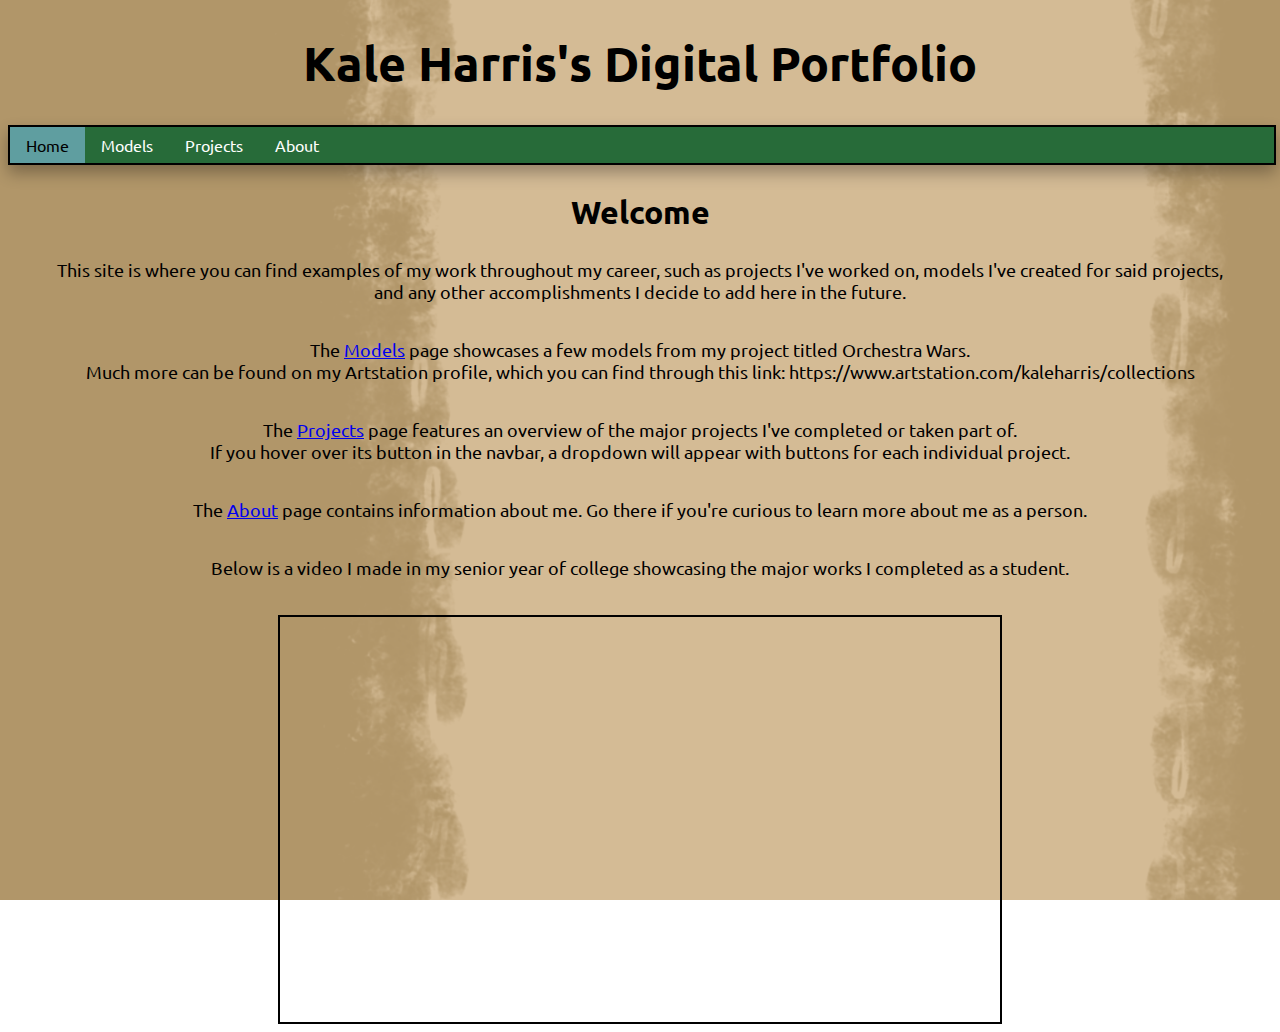
<file: index.html>
<!DOCTYPE html>
<html lang="en-US">

<head>
    <link href="style.css" rel="stylesheet">
    <link rel="preconnect" href="https://fonts.googleapis.com">
    <link rel="preconnect" href="https://fonts.gstatic.com" crossorigin>
    <link href="https://fonts.googleapis.com/css2?family=Ubuntu:wght@300&display=swap" rel="stylesheet">
    <title>Kale Harris's Digital Portfolio</title>
</head>

<body>
    <header>
        <h1>Kale Harris's Digital Portfolio</h1>
        <div>
            <ul>
                <li><a class="active" href="https://kaleharris.github.io/index">Home</a></li>
                <li><a href="https://kaleharris.github.io/models">Models</a></li>
                <li class="dropdown">
                    <a class="dropbtn" href="https://kaleharris.github.io/projects">Projects</a>
                    <div class="dropdown-content">
                        <a href="https://kaleharris.github.io/project-pages/orchestra-wars">Orchestra Wars</a>
                        <a href="https://kaleharris.github.io/project-pages/slime-hunter">Slime Hunter</a>
                    </div>
                </li>
                <li><a href="https://kaleharris.github.io/about">About</a></li>
            </ul>
        </div>
    </header>
    <div>
        <h2>Welcome</h2>
        <p>
            This site is where you can find examples of my work throughout my career, 
            such as projects I've worked on, models I've created for said projects,<br>
            and any other accomplishments I decide to add here in the future.
        </p>
        <p>
            The <a href="https://kaleharris.github.io/models">Models</a> page showcases a few models from my project titled Orchestra Wars.<br>
            Much more can be found on my Artstation profile, which you can find through this link: https://www.artstation.com/kaleharris/collections
        </p>
        <p> 
            The <a href="https://kaleharris.github.io/projects">Projects</a> page features an overview of the major projects I've completed or taken part of.<br>
            If you hover over its button in the navbar, a dropdown will appear with buttons for each individual project.
        </p>
        <p>
            The <a href="https://kaleharris.github.io/about">About</a> page contains information about me. Go there if you're curious to learn more about me as a person.
        </p>
        <p>Below is a video I made in my senior year of college showcasing the major works I completed as a student.</p>
        <iframe width="720" height="405" src="https://www.youtube.com/embed/_RWRr83VsrQ" title="YouTube video player"
            frameborder="0"
            allow="accelerometer; autoplay; clipboard-write; encrypted-media; gyroscope; picture-in-picture"
            allowfullscreen></iframe>
    </div>
</body>

</html>
</file>
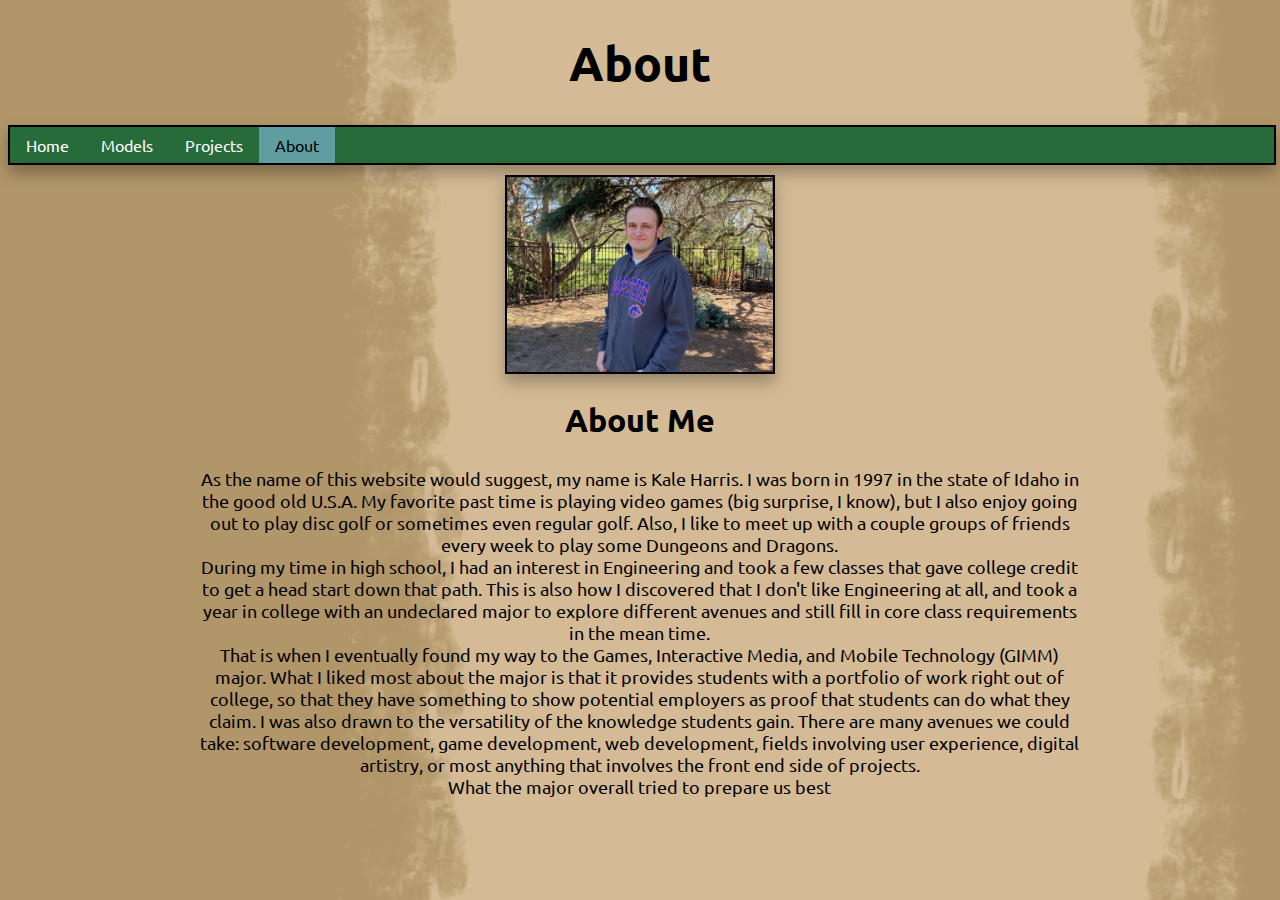
<file: about.html>
<!DOCTYPE html>
<html lang="en-US">

<head>
    <link href="style.css" rel="stylesheet">
    <link rel="preconnect" href="https://fonts.googleapis.com">
    <link rel="preconnect" href="https://fonts.gstatic.com" crossorigin>
    <link href="https://fonts.googleapis.com/css2?family=Ubuntu:wght@300&display=swap" rel="stylesheet">
    <title>Kale Harris's Digital Portfolio</title>
</head>

<body>
    <header>
        <h1>About</h1>
        <div>
            <ul>
                <li><a href="https://kaleharris.github.io/index">Home</a></li>
                <li><a href="https://kaleharris.github.io/models">Models</a></li>
                <li class="dropdown">
                    <a class="dropbtn" href="https://kaleharris.github.io/projects">Projects</a>
                    <div class="dropdown-content">
                        <a href="https://kaleharris.github.io/project-pages/orchestra-wars">Orchestra Wars</a>
                        <a href="https://kaleharris.github.io/project-pages/slime-hunter">Slime Hunter</a>
                    </div>
                </li>
                <li><a class="active" href="https://kaleharris.github.io/about">About</a></li>
            </ul>
        </div>
    </header>
    <div class="row">
        <div class="column left">&nbsp;</div>
        <div class="column middle">
            <img style="height: 10%; width: 30%; margin-top: 10px; border: 2px solid black; box-shadow: 0px 8px 16px 0px rgba(0, 0, 0, 0.3);"
                src="images/itsme.png">
            <h2 style="text-align: center;">About Me</h2>
            <p>
                As the name of this website would suggest, my name is Kale Harris. I was 
                born in 1997 in the state of Idaho in the good old U.S.A. My favorite past
                time is playing video games (big surprise, I know), but I also enjoy going out to play
                disc golf or sometimes even regular golf. Also, I like to meet up with a couple
                groups of friends every week to play some Dungeons and Dragons. <br>
                During my time in high school, I had an interest in Engineering and took a
                few classes that gave college credit to get a head start down that path. This
                is also how I discovered that I don't like Engineering at all, and took a 
                year in college with an undeclared major to explore different avenues and 
                still fill in core class requirements in the mean time. <br>
                That is when I eventually found my way to the Games, Interactive Media, and Mobile
                Technology (GIMM) major. What I liked most about the major is that it provides
                students with a portfolio of work right out of college, so that they have something
                to show potential employers as proof that students can do what they claim. I was
                also drawn to the versatility of the knowledge students gain. There are many
                avenues we could take: software development, game development, web development,
                fields involving user experience, digital artistry, or most anything that
                involves the front end side of projects.<br>
                What the major overall tried to prepare us best
            </p>
        </div>
        <div class="column right">&nbsp;</div>
    </div>
</body>

</html>
</file>
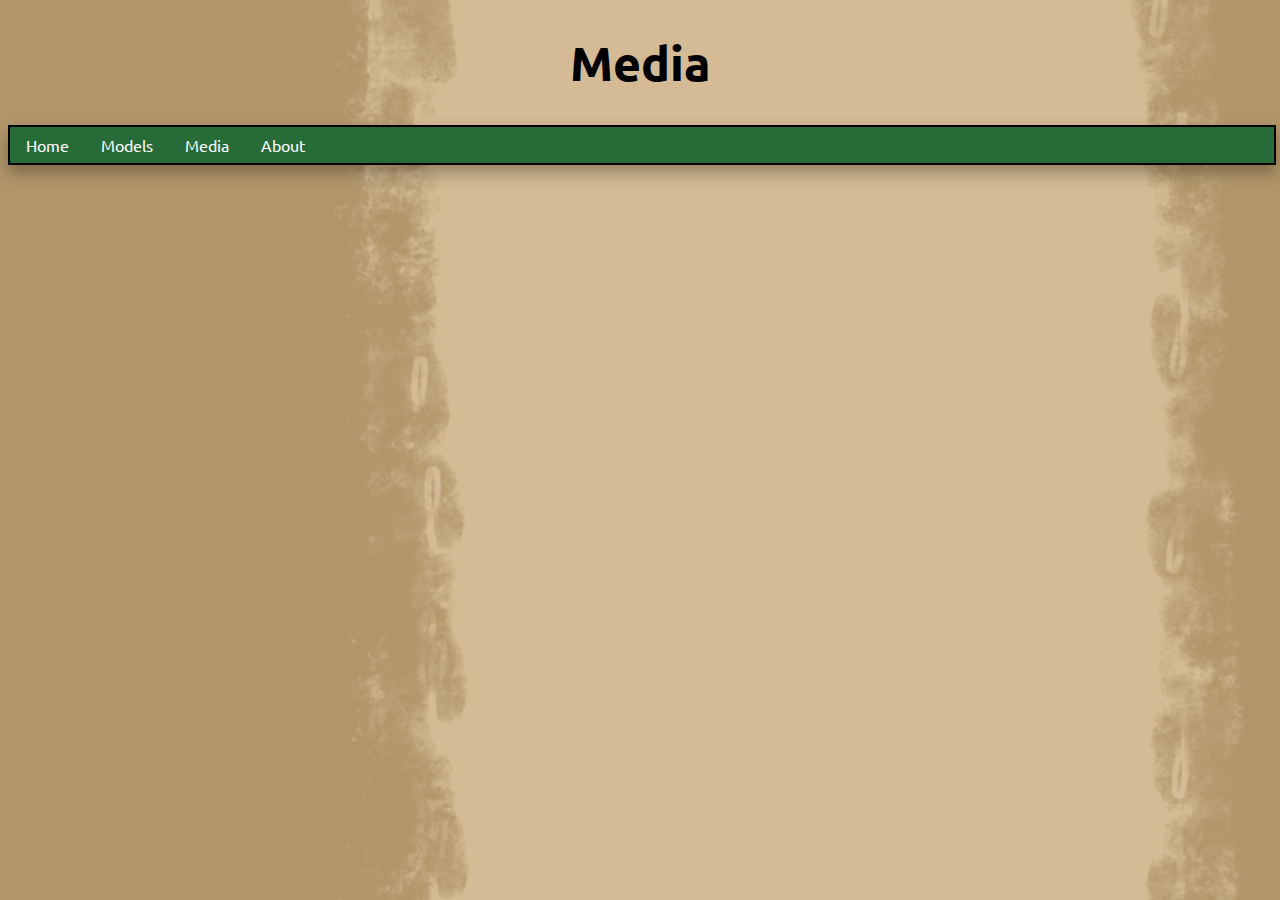
<file: media.html>
<!DOCTYPE html>
<html>
    <head>
        <link href="style.css" rel="stylesheet">
        <link rel="preconnect" href="https://fonts.googleapis.com">
        <link rel="preconnect" href="https://fonts.gstatic.com" crossorigin>
        <link href="https://fonts.googleapis.com/css2?family=Ubuntu:wght@300&display=swap" 
        rel="stylesheet">
        <title>Kale Harris's Digital Portfolio</title>
    </head>
    <body>
        <h1>Media</h1>
        <div>
            <ul>
                <li><a href="https://kaleharris.github.io/index">Home</a></li>
                <li><a href="https://kaleharris.github.io/models">Models</a></li>
                <li><a href="https://kaleharris.github.io/media">Media</a></li>
                <li><a href="https://kaleharris.github.io/about">About</a></li>
            </ul>
        </div>
    </body>
</html>
</file>
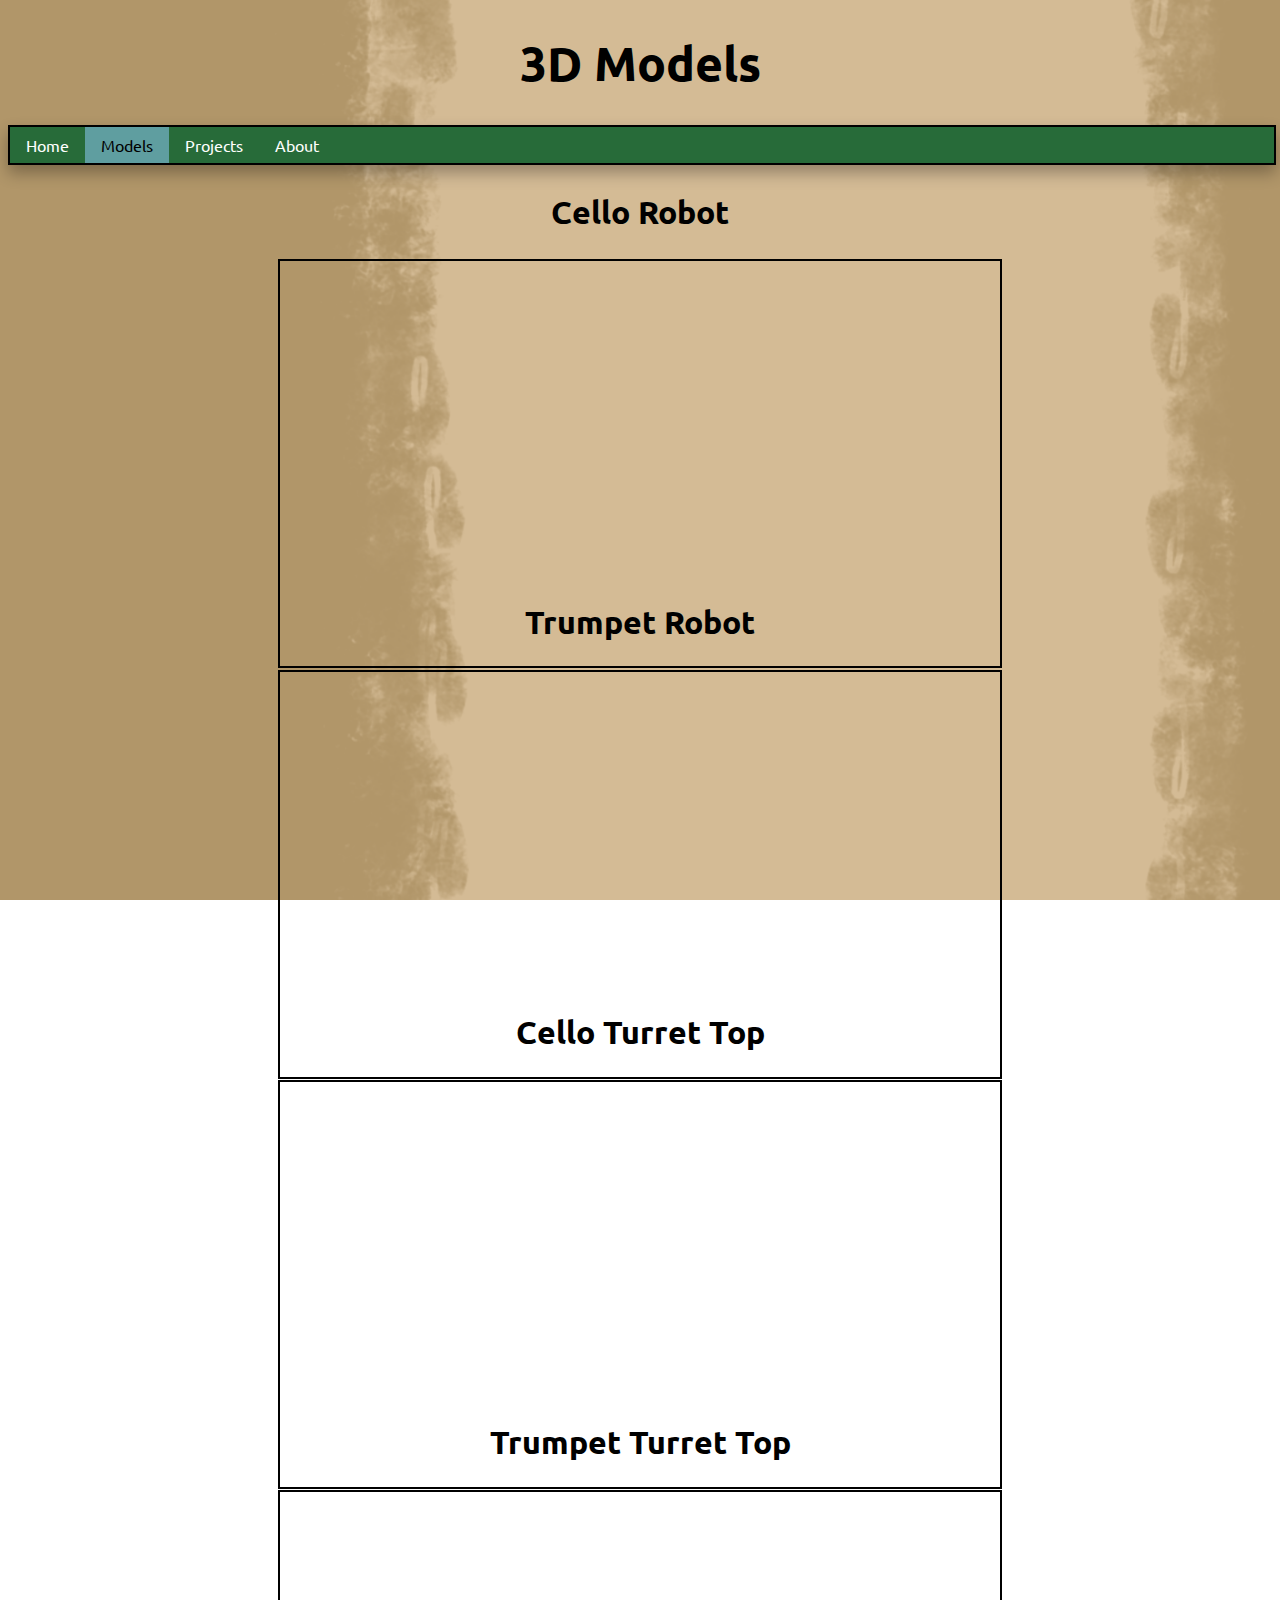
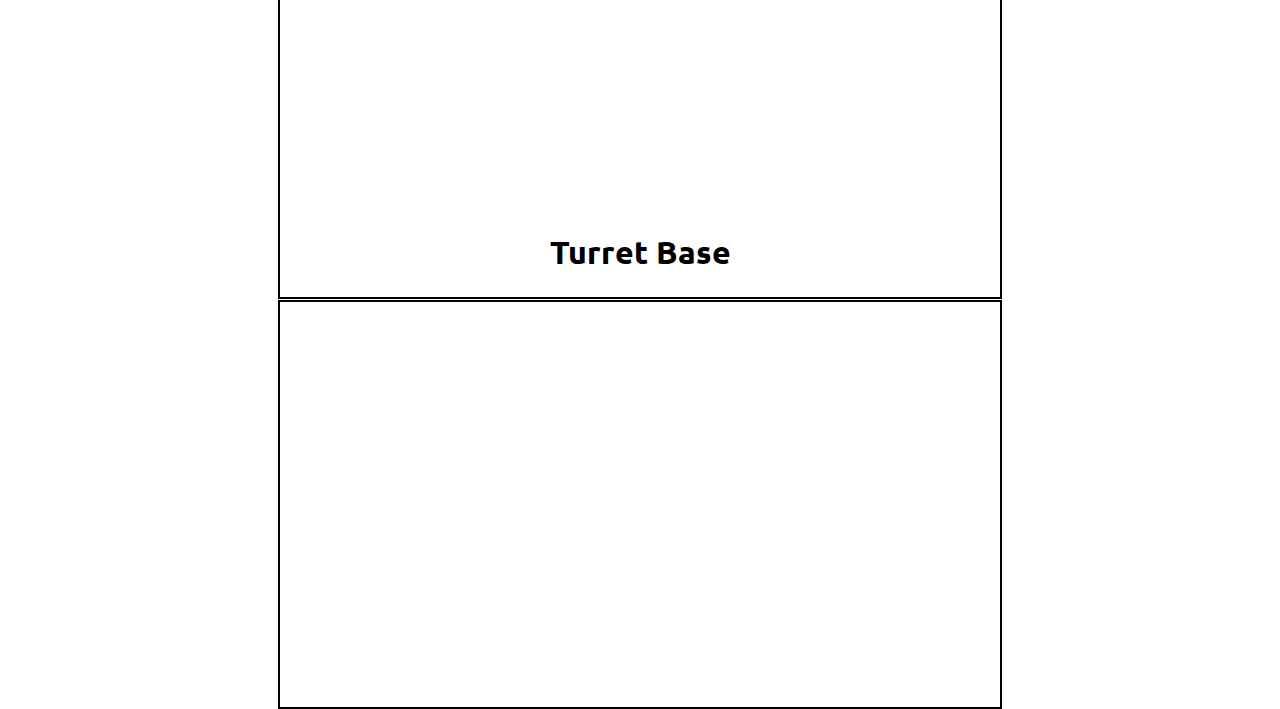
<file: models.html>
<!DOCTYPE html>
<html lang="en-US">

<head>
    <link href="style.css" rel="stylesheet">
    <link rel="preconnect" href="https://fonts.googleapis.com">
    <link rel="preconnect" href="https://fonts.gstatic.com" crossorigin>
    <link href="https://fonts.googleapis.com/css2?family=Ubuntu:wght@300&display=swap" rel="stylesheet">
    <title>Kale Harris's Digital Portfolio</title>
</head>

<body>
    <header>
        <h1>3D Models</h1>
        <div>
            <ul>
                <li><a href="https://kaleharris.github.io/index">Home</a></li>
                <li><a class="active" href="https://kaleharris.github.io/models">Models</a></li>
                <li class="dropdown">
                    <a class="dropbtn" href="https://kaleharris.github.io/projects">Projects</a>
                    <div class="dropdown-content">
                        <a href="https://kaleharris.github.io/project-pages/orchestra-wars">Orchestra Wars</a>
                        <a href="https://kaleharris.github.io/project-pages/slime-hunter">Slime Hunter</a>
                    </div>
                </li>
                <li><a href="https://kaleharris.github.io/about">About</a></li>
            </ul>
        </div>
    </header>

    <h2>Cello Robot</h2>
    <div class='modelo-wrapper'>
        <div style="width: 100%; padding-bottom: 25%; position: relative">
            <div style="position: absolute; top: 0; bottom: 0; left: 0; right: 0;">
                <iframe
                    src="https://app.modelo.io/embedded/sUl3z3foq3?viewport=false&autoplay=false&autoRotate=false&hideTools=false&showBIM=false&showBBoxSize=false&showKooRender=false"
                    frameborder="0" mozallowfullscreen webkitallowfullscreen
                    allowfullscreen>
                </iframe>
            </div>
        </div>
    </div>
    <h2>Trumpet Robot</h2>
    <div class='modelo-wrapper'>
        <div style="width: 100%; padding-bottom: 25%; position: relative">
            <div style="position: absolute; top: 0; bottom: 0; left: 0; right: 0;">
                <iframe
                    src="https://app.modelo.io/embedded/CIYUZL9u5q?viewport=false&autoplay=false&autoRotate=false&hideTools=false&showBIM=false&showBBoxSize=false&showKooRender=false"
                    frameborder="0" mozallowfullscreen webkitallowfullscreen
                    allowfullscreen>
                </iframe>
            </div>
        </div>
    </div>
    <h2>Cello Turret Top</h2>
    <div class='modelo-wrapper'>
        <div style="width: 100%; padding-bottom: 25%; position: relative">
            <div style="position: absolute; top: 0; bottom: 0; left: 0; right: 0;">
                <iframe
                    src="https://app.modelo.io/embedded/NeERZe9_hq?viewport=false&autoplay=false&autoRotate=false&hideTools=false&showBIM=false&showBBoxSize=false&showKooRender=false"
                    frameborder="0" mozallowfullscreen webkitallowfullscreen
                    allowfullscreen>
                </iframe>
            </div>
        </div>
    </div>
    <h2>Trumpet Turret Top</h2>
    <div class='modelo-wrapper'>
        <div style="width: 100%; padding-bottom: 25%; position: relative">
            <div style="position: absolute; top: 0; bottom: 0; left: 0; right: 0;">
                <iframe
                    src="https://app.modelo.io/embedded/wfKI5LREzD?viewport=false&autoplay=false&autoRotate=false&hideTools=false&showBIM=false&showBBoxSize=false&showKooRender=false"
                    frameborder="0" mozallowfullscreen webkitallowfullscreen
                    allowfullscreen>
                </iframe>
            </div>
        </div>
    </div>
    <h2>Turret Base</h2>
    <div class='modelo-wrapper'>
        <div style="width: 100%; padding-bottom: 25%; position: relative">
            <div style="position: absolute; top: 0; bottom: 0; left: 0; right: 0;">
                <iframe
                    src="https://app.modelo.io/embedded/CngOjpHGdv?viewport=false&autoplay=false&autoRotate=false&hideTools=false&showBIM=false&showBBoxSize=false&showKooRender=false"
                    frameborder="" mozallowfullscreen webkitallowfullscreen
                    allowfullscreen>
                </iframe>
            </div>
        </div>
    </div>
</body>

</html>
</file>
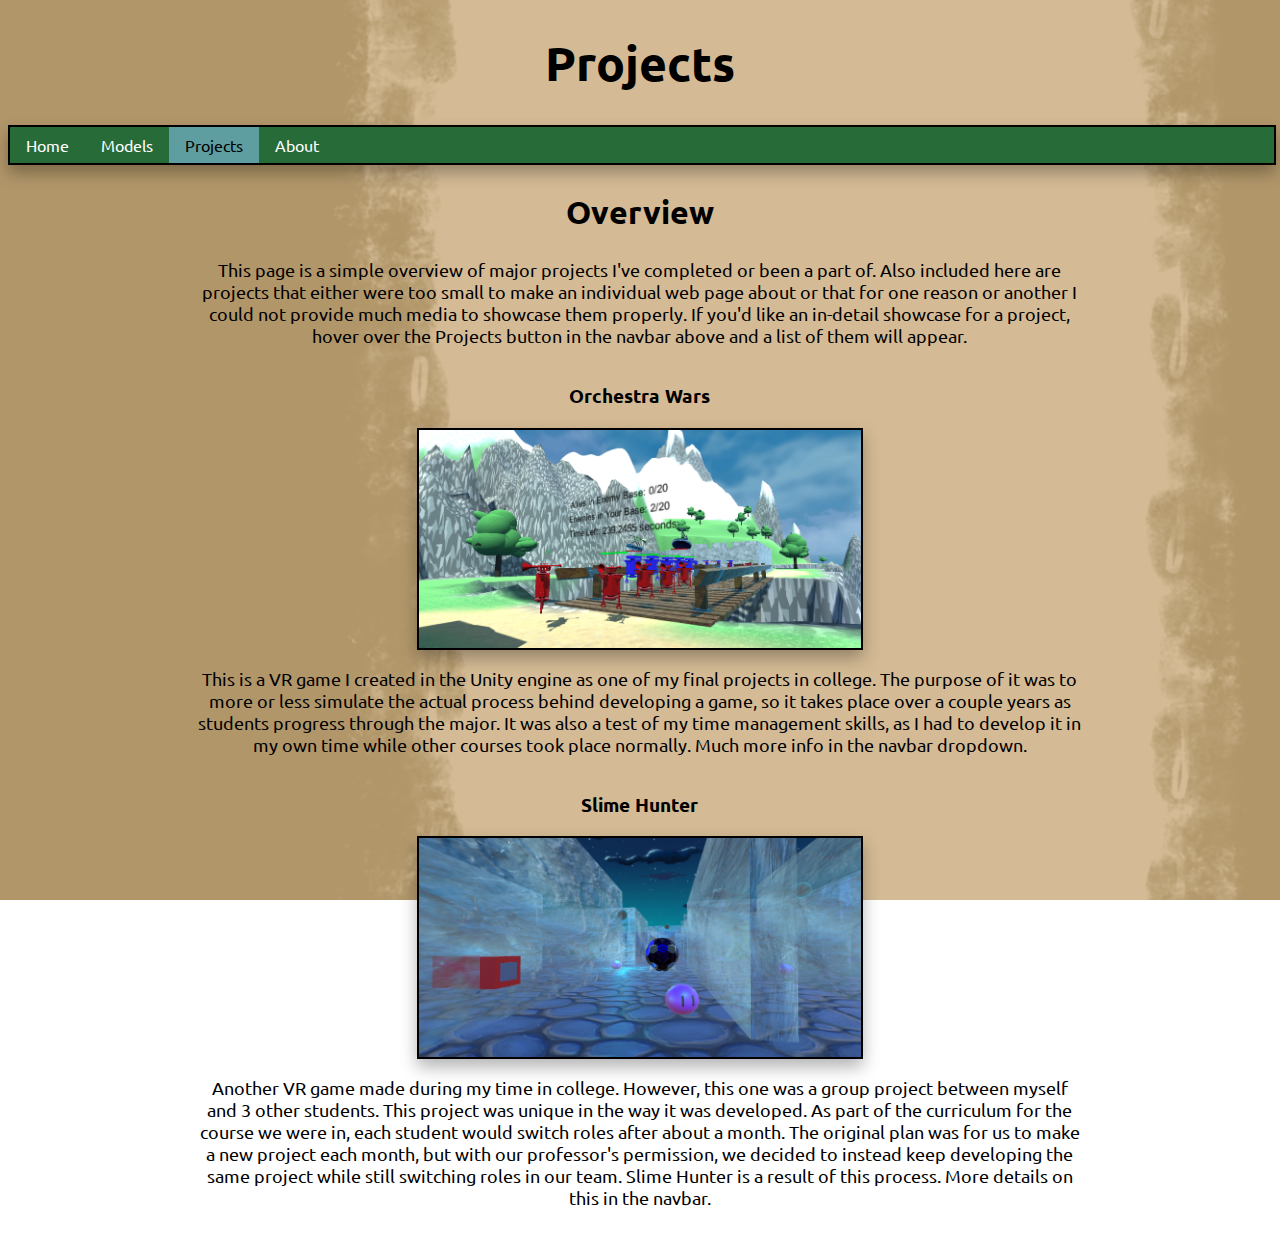
<file: projects.html>
<!DOCTYPE html>
<html lang="en-US">

<head>
    <link href="style.css" rel="stylesheet">
    <link rel="preconnect" href="https://fonts.googleapis.com">
    <link rel="preconnect" href="https://fonts.gstatic.com" crossorigin>
    <link href="https://fonts.googleapis.com/css2?family=Ubuntu:wght@300&display=swap" rel="stylesheet">
    <title>Kale Harris's Digital Portfolio</title>
</head>

<body>
    <header>
        <h1>Projects</h1>
        <div>
            <ul>
                <li><a href="https://kaleharris.github.io/index">Home</a></li>
                <li><a href="https://kaleharris.github.io/models">Models</a></li>
                <li class="dropdown">
                    <a class="dropbtn active" href="https://kaleharris.github.io/projects">Projects</a>
                    <div class="dropdown-content">
                        <a href="https://kaleharris.github.io/project-pages/orchestra-wars">Orchestra Wars</a>
                        <a href="https://kaleharris.github.io/project-pages/slime-hunter">Slime Hunter</a>
                    </div>
                </li>
                <li><a href="https://kaleharris.github.io/about">About</a></li>
            </ul>
        </div>
    </header>
    <div class="row">
        <div class="column left">&nbsp;</div>
        <div class="column middle">
            <h2>Overview</h2>
            <p>
                This page is a simple overview of major projects I've completed or been a part of.
                Also included here are projects that either were too small to make an individual web page about or that
                for one reason or another I could not provide much media to showcase them properly.
                If you'd like an in-detail showcase for a project, hover over the Projects button in the navbar above
                and a list of them will appear.
            </p>
            <h3>Orchestra Wars</h3>
            <a href="https://kaleharris.github.io/project-pages/orchestra-wars">
                <img src="images/orchestrascene.png" style="width: 50%; height: 30%;">
            </a>
            <p>
                This is a VR game I created in the Unity engine as one of my final projects in college.
                The purpose of it was to more or less simulate the actual process behind developing a game,
                so it takes place over a couple years as students progress through the major. It was also
                a test of my time management skills, as I had to develop it in my own time while other courses
                took place normally. Much more info in the navbar dropdown.
            </p>
            <h3>Slime Hunter</h3>
            <a href="https://kaleharris.github.io/project-pages/slime-hunter">
                <img src="images/slimehunterscene.png" style="width: 50%; height: 30%;">
            </a>
            <p>
                Another VR game made during my time in college. However, this one was a group project between
                myself and 3 other students. This project was unique in the way it was developed. As part of the 
                curriculum for the course we were in, each student would switch roles after about a month. The
                original plan was for us to make a new project each month, but with our professor's permission, we
                decided to instead keep developing the same project while still switching roles in our team. Slime
                Hunter is a result of this process. More details on this in the navbar.
            </p>
        </div>
        <div class="column right">&nbsp;</div>
    </div>
</body>

</html>
</file>
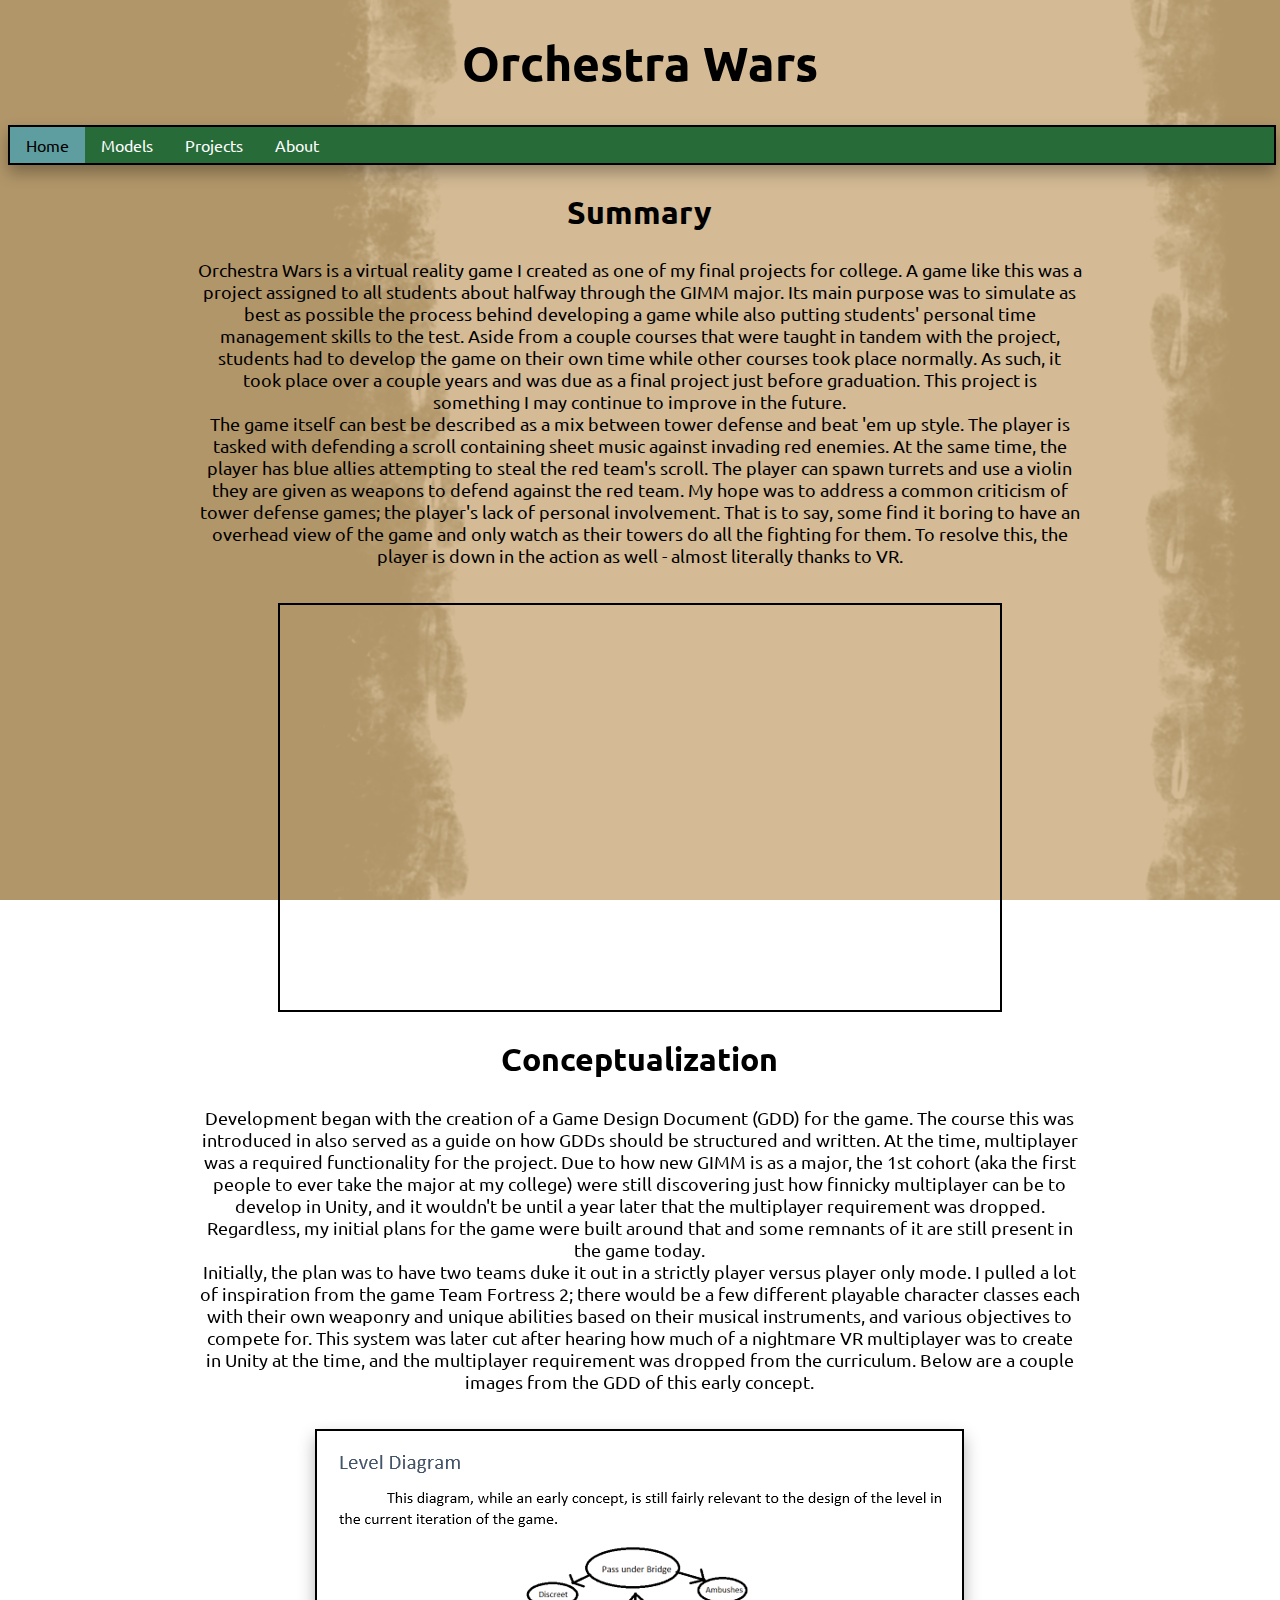
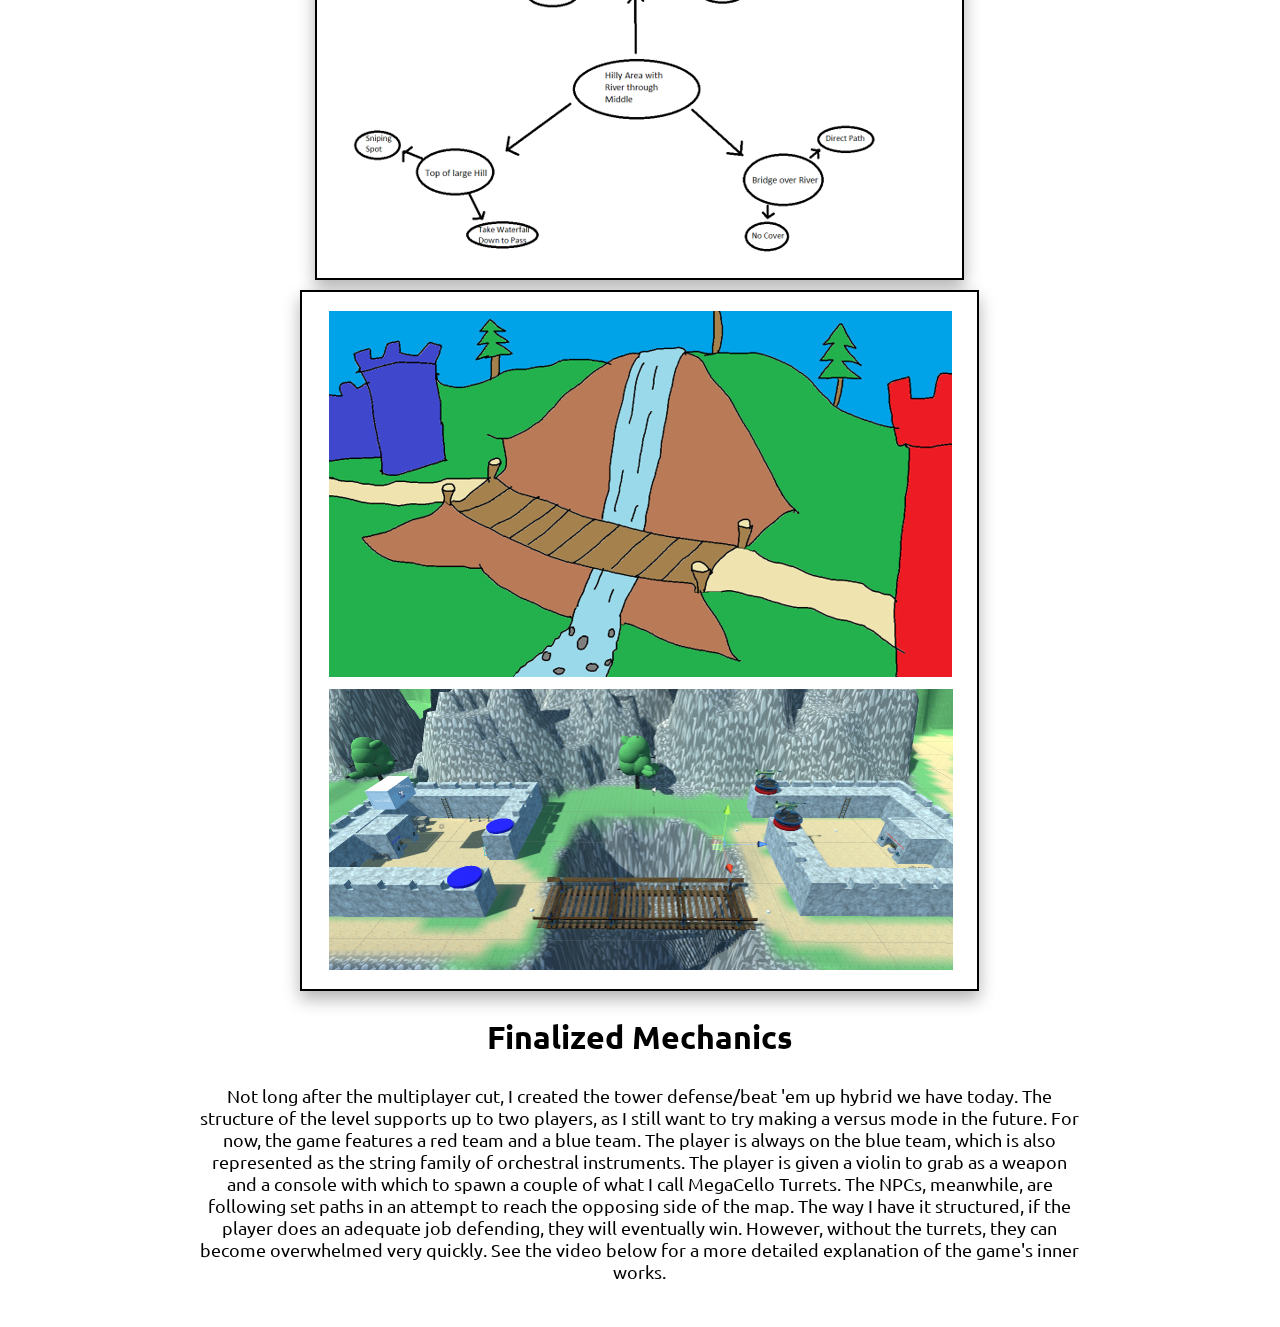
<file: project-pages/orchestra-wars.html>
<!DOCTYPE html>
<html lang="en-US">

<head>
    <link href="../style.css" rel="stylesheet">
    <link rel="preconnect" href="https://fonts.googleapis.com">
    <link rel="preconnect" href="https://fonts.gstatic.com" crossorigin>
    <link href="https://fonts.googleapis.com/css2?family=Ubuntu:wght@300&display=swap" rel="stylesheet">
    <title>Kale Harris's Digital Portfolio</title>
</head>

<body>
    <header>
        <h1>Orchestra Wars</h1>
        <div>
            <ul>
                <li><a class="active" href="https://kaleharris.github.io/index">Home</a></li>
                <li><a href="https://kaleharris.github.io/models">Models</a></li>
                <li class="dropdown">
                    <a class="dropbtn" href="https://kaleharris.github.io/projects">Projects</a>
                    <div class="dropdown-content">
                        <a href="https://kaleharris.github.io/project-pages/orchestra-wars">Orchestra Wars</a>
                        <a href="https://kaleharris.github.io/project-pages/slime-hunter">Slime Hunter</a>
                    </div>
                </li>
                <li><a href="https://kaleharris.github.io/about">About</a></li>
            </ul>
        </div>
    </header>
    <div class="row">
        <div class="column left">&nbsp;</div>
        <div class="column middle">
            <h2>Summary</h2>
            <p>
                Orchestra Wars is a virtual reality game I created as one of my final projects for college.
                A game like this was a project assigned to all students about halfway through the GIMM major.
                Its main purpose was to simulate as best as possible the process behind developing a game
                while also putting students' personal time management skills to the test. Aside from a couple
                courses that were taught in tandem with the project, students had to develop the game on their
                own time while other courses took place normally. As such, it took place over a couple years
                and was due as a final project just before graduation. This project is something I may continue
                to improve in the future.<br>
                The game itself can best be described as a mix between tower defense and beat 'em up style. The
                player is tasked with defending a scroll containing sheet music against invading red enemies. At the
                same time, the player has blue allies attempting to steal the red team's scroll. The player
                can spawn turrets and use a violin they are given as weapons to defend against the red team.
                My hope was to address a common criticism of tower defense games; the player's lack of personal
                involvement. That is to say, some find it boring to have an overhead view of the game and only
                watch as their towers do all the fighting for them. To resolve this, the player is down in the
                action as well - almost literally thanks to VR.
            </p>
            <iframe width="720" height="405" src="https://www.youtube.com/embed/c3RVlXU8yy0"
                title="YouTube video player" frameborder="0"
                allow="accelerometer; autoplay; clipboard-write; encrypted-media; gyroscope; picture-in-picture"
                allowfullscreen></iframe>
            <h2>Conceptualization</h2>
            <p>
                Development began with the creation of a Game Design Document (GDD) for the game. The course this was
                introduced in also served as a guide on how GDDs should be structured and written. At the time,
                multiplayer
                was a required functionality for the project. Due to how new GIMM is as a major, the 1st cohort (aka the
                first people to ever take the major at my college)
                were still discovering just how finnicky multiplayer can be to develop in Unity, and it wouldn't be
                until a
                year later that the multiplayer requirement was dropped. Regardless, my initial plans for the game were
                built around that and some remnants of it are still present in the game today.<br>
                Initially, the plan was to have two teams duke it out in a strictly player versus player only mode. I
                pulled a lot of inspiration from the game Team Fortress 2; there would be a few different playable
                character
                classes each with their own weaponry and unique abilities based on their musical instruments, and
                various objectives to compete for. This system
                was later cut after hearing how much of a nightmare VR multiplayer was to create in Unity at the time,
                and
                the multiplayer requirement was dropped from the curriculum. Below are a couple images from the GDD of
                this early concept.
            </p>
            <img style="margin-bottom: 10px;" src="../images/orchestra-wars/orchestradiagram.png">
            <img style="margin-bottom: 10px;" src="../images/orchestra-wars/orchestralevel.png">
            <h2>Finalized Mechanics</h2>
            <p>
                Not long after the multiplayer cut, I created the tower defense/beat 'em up hybrid we have today. The
                structure
                of the level supports up to two players, as I still want to try making a versus mode in the future. For
                now,
                the game features a red team and a blue team. The player is always on the blue team, which is also
                represented as
                the string family of orchestral instruments. The player is given a violin to grab as a weapon and a
                console with
                which to spawn a couple of what I call MegaCello Turrets. The NPCs, meanwhile, are following set paths
                in an
                attempt to reach the opposing side of the map. The way I have it structured, if the player does an
                adequate job
                defending, they will eventually win. However, without the turrets, they can become overwhelmed very
                quickly.
                See the video below for a more detailed explanation of the game's inner works.
            </p>
            <!--Informational Video Here-->
        </div>
        <div class="column right">&nbsp;</div>
    </div>
</body>

</html>
</file>
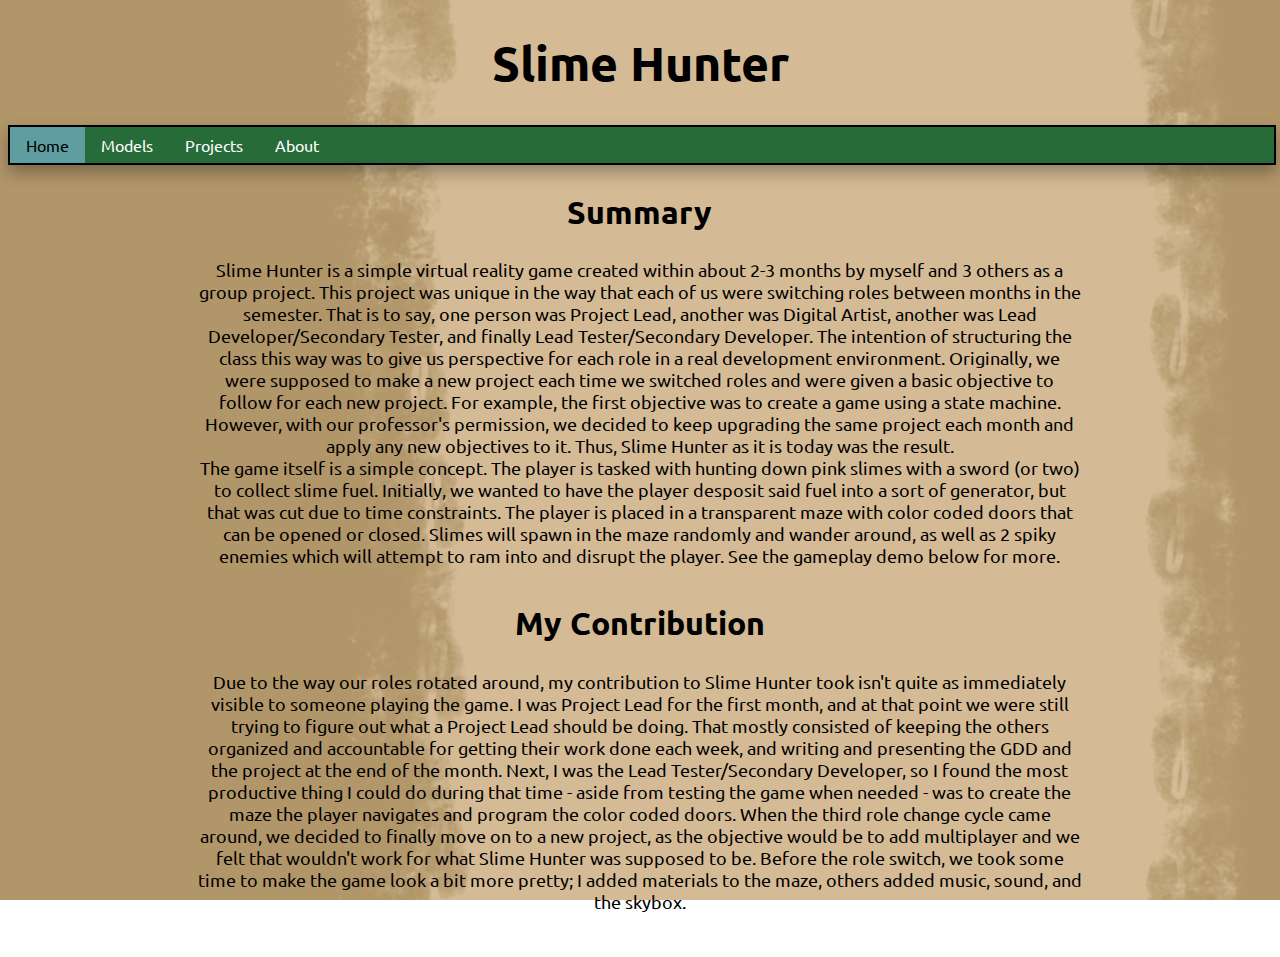
<file: project-pages/slime-hunter.html>
<!DOCTYPE html>
<html lang="en-US">

<head>
    <link href="../style.css" rel="stylesheet">
    <link rel="preconnect" href="https://fonts.googleapis.com">
    <link rel="preconnect" href="https://fonts.gstatic.com" crossorigin>
    <link href="https://fonts.googleapis.com/css2?family=Ubuntu:wght@300&display=swap" rel="stylesheet">
    <title>Kale Harris's Digital Portfolio</title>
</head>

<body>
    <header>
        <h1>Slime Hunter</h1>
        <div>
            <ul>
                <li><a class="active" href="https://kaleharris.github.io/index">Home</a></li>
                <li><a href="https://kaleharris.github.io/models">Models</a></li>
                <li class="dropdown">
                    <a class="dropbtn" href="https://kaleharris.github.io/projects">Projects</a>
                    <div class="dropdown-content">
                        <a href="https://kaleharris.github.io/project-pages/orchestra-wars">Orchestra Wars</a>
                        <a href="https://kaleharris.github.io/project-pages/slime-hunter">Slime Hunter</a>
                    </div>
                </li>
                <li><a href="https://kaleharris.github.io/about">About</a></li>
            </ul>
        </div>
    </header>
    <div class="row">
        <div class="column left">&nbsp;</div>
        <div class="column middle">
            <h2>Summary</h2>
            <p>
                Slime Hunter is a simple virtual reality game created within about 2-3 months by
                myself and 3 others as a group project. This project was unique in the way that
                each of us were switching roles between months in the semester. That is to say,
                one person was Project Lead, another was Digital Artist, another was Lead
                Developer/Secondary Tester, and finally Lead Tester/Secondary Developer. The
                intention of structuring the class this way was to give us perspective for each
                role in a real development environment. Originally, we were supposed to make a new
                project each time we switched roles and were given a basic objective to follow for each
                new project. For example, the first objective was to create a game using a state machine.
                However, with our professor's permission, we decided to keep upgrading the same project
                each month and apply any new objectives to it. Thus, Slime Hunter as it is today was the result.<br>
                The game itself is a simple concept. The player is tasked with hunting down pink slimes
                with a sword (or two) to collect slime fuel. Initially, we wanted to have the player desposit
                said fuel into a sort of generator, but that was cut due to time constraints. The player
                is placed in a transparent maze with color coded doors that can be opened or closed.
                Slimes will spawn in the maze randomly and wander around, as well as 2 spiky 
                enemies which will attempt to ram into and disrupt the player. See the gameplay demo
                below for more.
            </p>
            <!--Gameplay Demo Video Here-->
            <h2>My Contribution</h2>
            <p>
                Due to the way our roles rotated around, my contribution to Slime Hunter took isn't
                quite as immediately visible to someone playing the game. I was Project Lead for 
                the first month, and at that point we were still trying to figure out what a Project
                Lead should be doing. That mostly consisted of keeping the others organized and
                accountable for getting their work done each week, and writing and presenting the
                GDD and the project at the end of the month. Next, I was the Lead Tester/Secondary 
                Developer, so I found the most productive thing I could do during that time - aside
                from testing the game when needed - was to create the maze the player navigates and
                program the color coded doors. When the third role change cycle came around, we decided
                to finally move on to a new project, as the objective would be to add multiplayer and 
                we felt that wouldn't work for what Slime Hunter was supposed to be. Before the role
                switch, we took some time to make the game look a bit more pretty; I added materials
                to the maze, others added music, sound, and the skybox.
            </p>
        </div>
        <div class="column right">&nbsp;</div>
    </div>
</body>

</html>
</file>
<file: style.css>
html{
    background-image: url('images/background.png');
    background-repeat: no-repeat;
    background-attachment: fixed;
    background-size: cover;
    font-family: 'Ubuntu', sans-serif;
}
h1{
    color: black;
    text-align: center;
    font-size: 3em;
}
h2{
    text-align: center;
    font-size: 2em;
}
h3{
    text-align: center;
}
p{
    font-size: large;
    text-align: center;
    margin-bottom: 2em;
}
ul{
    list-style-type: none;
    margin: 0;
    padding: 0;
    width: 100%;
    background-color: #276b39;
    border: 2px solid black;
    box-shadow: 0px 8px 16px 0px rgba(0, 0, 0, 0.3);
    overflow: hidden;
}
li {
    float: left;
}
li a, .dropbtn{
    display: block;
    color: white;
    text-align: center;
    padding: 8px 16px;
    text-decoration: none;
}
li a:hover:not(.active), .dropdown:hover:not(.active) .dropbtn {
    background-color: #1b4a28;
    color: white;
}
li.dropdown{
    display: inline-block;
}
.dropdown-content{
    display: none;
    position: absolute;
    background-color: white;
    min-width: 160px;
    box-shadow: 0px 8px 16px 0px rgba(0, 0, 0, 0.2);
    z-index: 1;
}
.dropdown-content a{
    color: black;
    padding: 12px 16px;
    text-decoration: none;
    display: block;
    text-align: left;
}
.dropdown-content a:hover{
    background-color: #555;
    color: white;
}
.dropdown:hover .dropdown-content{
    display: block;
}
.active{
    background-color: cadetblue;
    color: black;
}
.column{
    float: left;
}
.left{
    width: 15%;
}
.middle{
    width: 70%;
}
.right{
    width: 15%;
}
.row:after{
    content: "";
    display: table;
    clear: both;
}
iframe{
    display: block;
    margin-left: auto;
    margin-right: auto;
    width: 720px;
    height: 405px;
    border: 2px solid black;
}
img{
    display: block;
    margin-left: auto;
    margin-right: auto;
    border: 2px solid black;
    box-shadow: 0px 8px 16px 0px rgba(0, 0, 0, 0.3);
}
</file>
